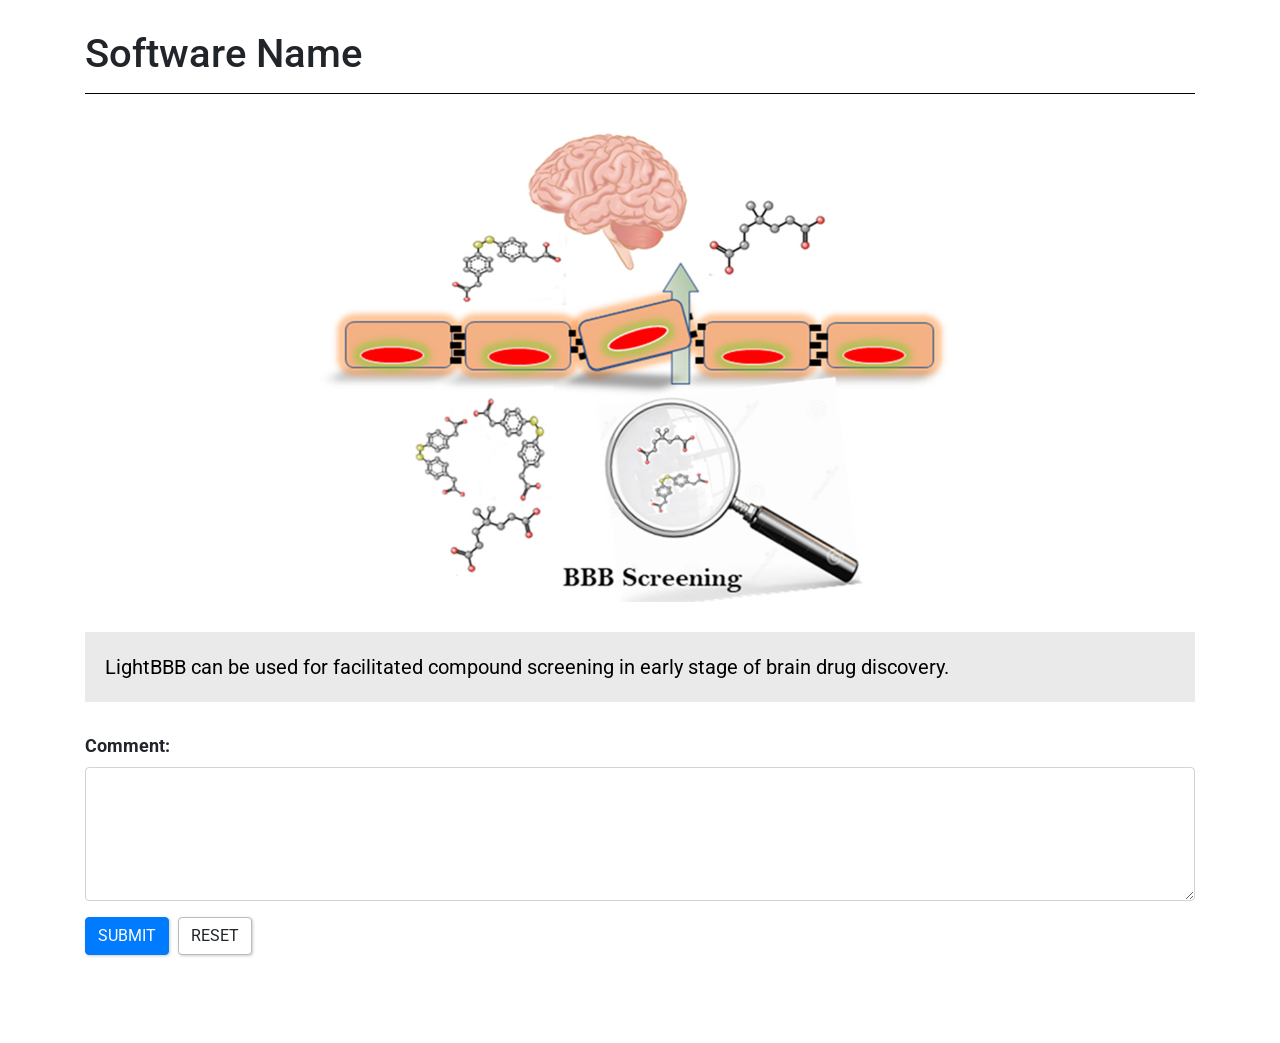
<file: index.html>
<!DOCTYPE html>
<html lang="en">
<head>
    <meta charset="UTF-8">
    <meta name="viewport" content="width=device-width, initial-scale=1.0">
    <title>sample page 1</title>
        <!-- Bootstrap CSS -->
        <link rel="stylesheet" href="https://cdn.jsdelivr.net/npm/bootstrap@4.5.3/dist/css/bootstrap.min.css" integrity="sha384-TX8t27EcRE3e/ihU7zmQxVncDAy5uIKz4rEkgIXeMed4M0jlfIDPvg6uqKI2xXr2" crossorigin="anonymous">
        <link rel="stylesheet" href="css/mastar.css">
</head>
<body>

    <div class="container">
        <!-- section 1 -->
        <div class="row sec">
            <div class="col-sm-12">
                <h1 class="main_txt">Software Name</h1>
            </div>
        </div>
        <div class="row">
            <div class="col-sm-12 main_img">
                <img src="images/sample-image.jpg" alt="sample-image">
            </div>
        </div>
        <div class="row">
            <div class="col-sm-12">
                <div class="text-info">
                    <p>LightBBB can be used for facilitated compound screening in early stage of brain drug discovery.</p>
                </div>
            </div>
        </div>
        <!-- section 1 end -->

        <!-- section2 -->
        <div class="row sec">
            <div class="col-sm-12">
                <form action="/action_page.php">
                    <div class="form-group">
                      <label for="comment">Comment:</label>
                      <textarea class="form-control" rows="5" id="comment" name="text"></textarea>
                    </div>
                    <button type="submit" class="btn btn-primary">SUBMIT</button>
                    <button type="reset" class="btn btn-primary white">RESET</button>

                </form>            
            </div>
        </div>
        <!-- section 2 end -->
        <!-- footer -->
        <div class="col-12 foot-conts">
            <p>Citation: Under Submission<br>
            Bug reports: XXX@gmail.com</p>
        </div>
        <!-- footer end -->
    </div>


    <script src="https://code.jquery.com/jquery-3.5.1.slim.min.js" integrity="sha384-DfXdz2htPH0lsSSs5nCTpuj/zy4C+OGpamoFVy38MVBnE+IbbVYUew+OrCXaRkfj" crossorigin="anonymous"></script>
    <script src="https://cdn.jsdelivr.net/npm/bootstrap@4.5.3/dist/js/bootstrap.bundle.min.js" integrity="sha384-ho+j7jyWK8fNQe+A12Hb8AhRq26LrZ/JpcUGGOn+Y7RsweNrtN/tE3MoK7ZeZDyx" crossorigin="anonymous"></script>

</body>
</html>
</file>
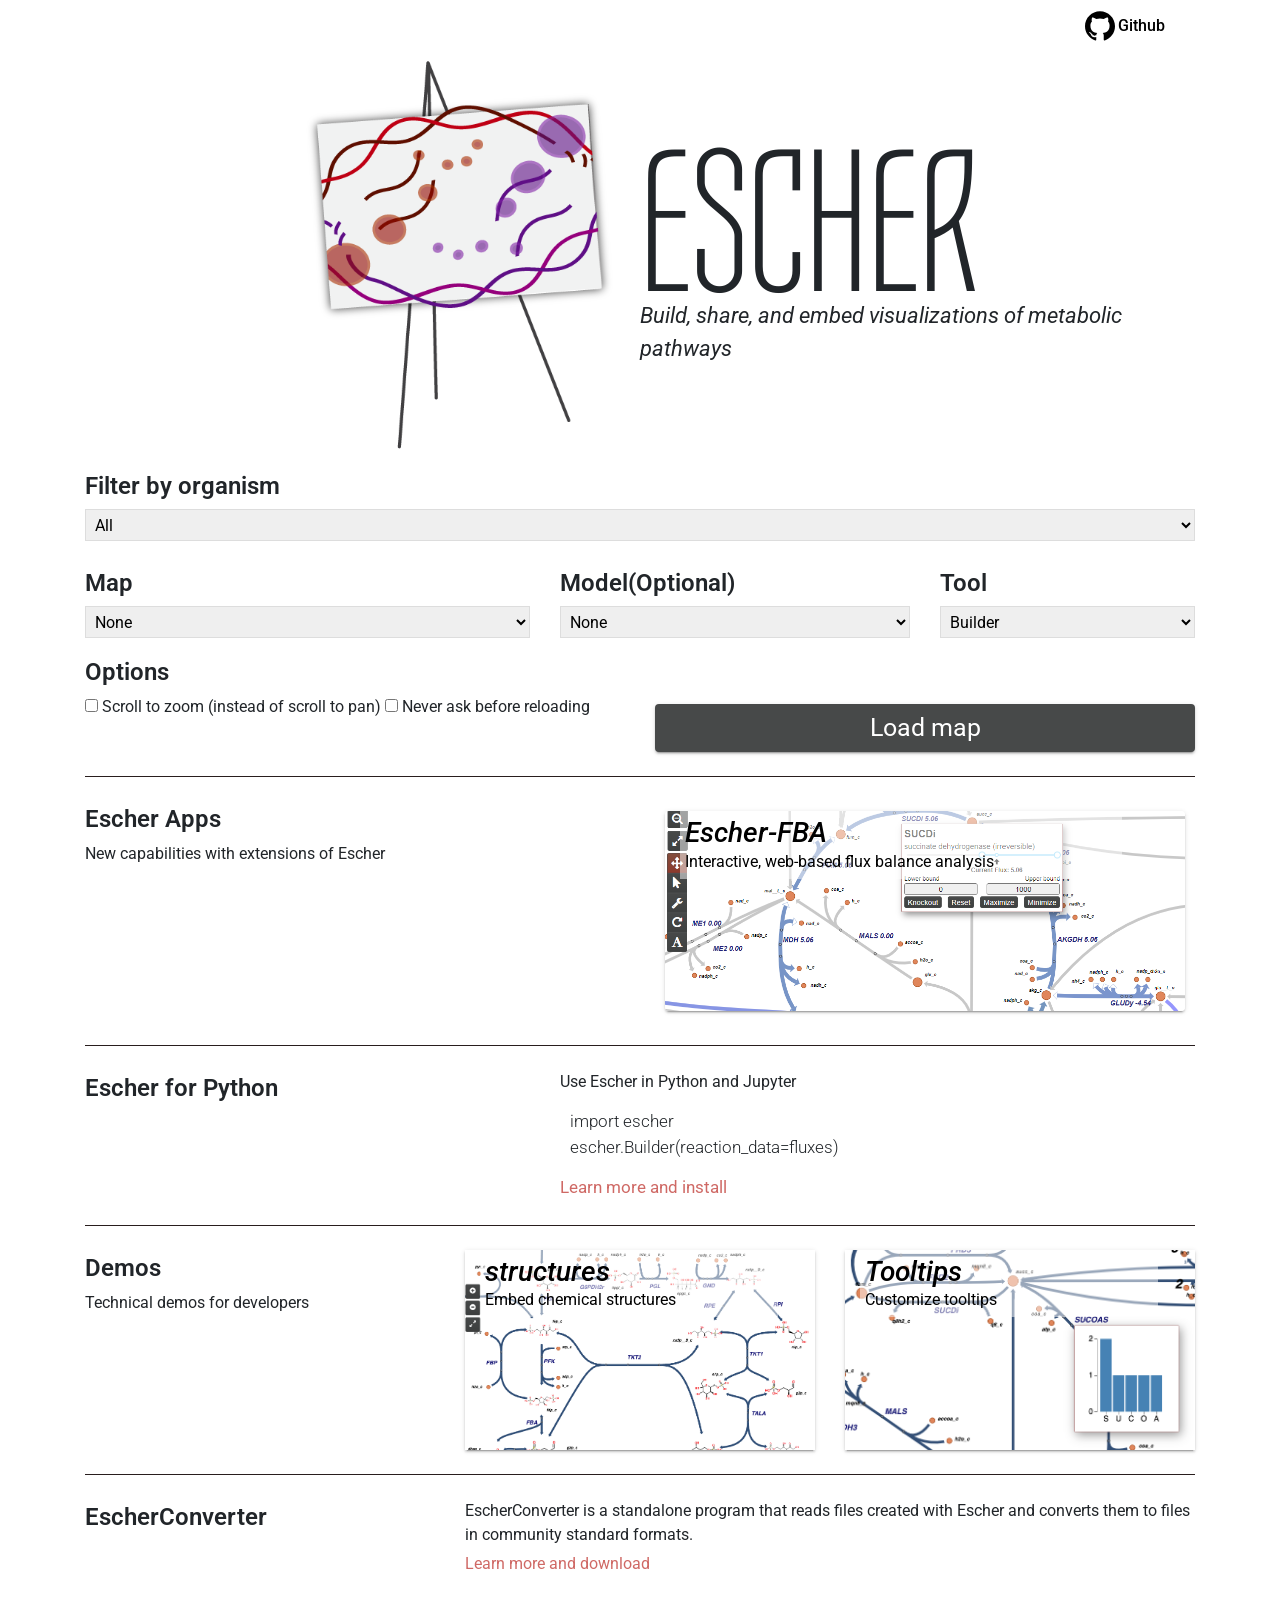
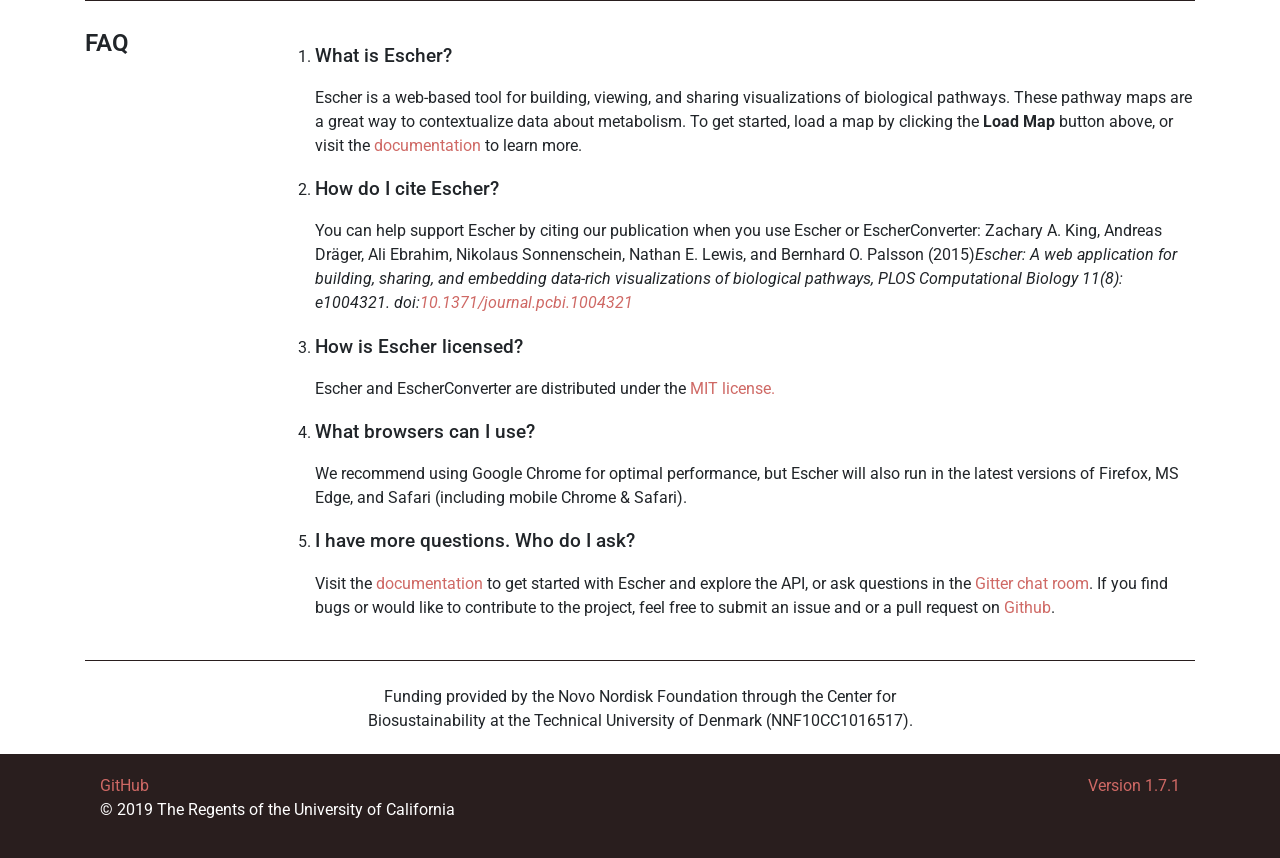
<file: escher.html>
<!DOCTYPE html>
<html lang="en">
<head>
    <meta charset="UTF-8">
    <meta name="viewport" content="width=device-width, initial-scale=1.0">
    <title>sample page 1</title>
        <!-- Bootstrap CSS -->
        <link rel="stylesheet" href="https://cdn.jsdelivr.net/npm/bootstrap@4.5.3/dist/css/bootstrap.min.css" integrity="sha384-TX8t27EcRE3e/ihU7zmQxVncDAy5uIKz4rEkgIXeMed4M0jlfIDPvg6uqKI2xXr2" crossorigin="anonymous">
        <link rel="stylesheet" href="css/mastar.css">
</head>
<body>
    <header>
        <div class="container escher--header">
            <div class="row">
                <div class="col-sm-12 col-12">
                    <a href="" class="github__link"> 
                        <img src="images/github-icon.svg" alt="github">
                        Github
                    </a>
                </div>
            </div>
        </div>
    </header>

    <section>
        <!-- logo -->
        <div class="container">
            <div class="row">
                <div class="col-sm-12 col-12 escher__logo">
                    <div class="row">
                        <div class="col-sm-6 col-6 logo_item">
                            <img src="images/escher-logo.png" alt="logo">
                        </div>
                        <div class="col-md-6 col-12 es-title">
                            <h3 class="escher-title">ESCHER</h3>
                            <p>Build, share, and embed visualizations of metabolic pathways</p>
                        </div>
                    </div>
                </div>
            </div>
        </div>
        <!-- logo end -->
        <!-- section 1 -->
        <div class="container">
            <!-- row -->
            <div class="row">
                <!-- col-sm-8 -->
                <div class="col-sm-12 col-12 es-s1">
                    <p>Filter by organism</p>
                    <div class="row">
                        <div class="col-sm-12 col-12">
                            <select name="" id="es-s1-sel">
                                <option value="1">All</option>
                                <option value="2">Escherichia coli</option>
                                <option value="3">Homo Sapiens</option>
                                <option value="4">Saccharomyces cerevisiae</option>
                            </select>
                        </div>
                    </div>
                    <!-- row end -->
                    <!-- row -->
                    <div class="row es-sel1">
                        <div class="col-md-5 col-12">
                            <p>Map</p>
                            <select class="filter-select">
                                <option value="None">None</option>
                                <option value="e_coli_core.Core metabolism">Core metabolism (e_coli_core)</option>
                                <option value="iJO1366.Central metabolism">Central metabolism (iJO1366)</option>
                                <option value="iJO1366.Fatty acid beta-oxidation">Fatty acid beta-oxidation (iJO1366)</option>
                                <option value="iJO1366.Fatty acid biosynthesis (saturated)">Fatty acid biosynthesis (saturated) (iJO1366)</option>
                                <option value="iJO1366.Nucleotide and histidine biosynthesis">Nucleotide and histidine biosynthesis (iJO1366)</option>
                                <option value="iJO1366.Nucleotide metabolism">Nucleotide metabolism (iJO1366)</option>
                                <option value="RECON1.Amino acid metabolism (partial)">Amino acid metabolism (partial) (RECON1)</option>
                                <option value="RECON1.Carbohydrate metabolism">Carbohydrate metabolism (RECON1)</option>
                                <option value="RECON1.Glycolysis TCA PPP">Glycolysis TCA PPP (RECON1)</option>
                                <option value="RECON1.Inositol retinol metabolism">Inositol retinol metabolism (RECON1)</option>
                                <option value="RECON1.Tryptophan metabolism">Tryptophan metabolism (RECON1)</option>
                                <option value="iMM904.Central carbon metabolism">Central carbon metabolism (iMM904)</option>
                            </select>
                        </div>
                        <div class="col-md-4 col-12">
                            <p>Model(Optional)</p>
                            <select class="filter-select">
                                <option value="None">None</option>
                                <option value="e_coli_core">e_coli_core</option>
                                <option value="iJO1366">iJO1366</option>
                                <option value="RECON1">RECON1</option>
                                <option value="iMM904">iMM904</option>
                            </select>
                        </div>
                        <div class="col-md-3 col-12">
                            <p>Tool</p>
                            <select class="filter-select">
                                <option value="Builder">Builder</option>
                                <option value="Viewer">Viewer</option>
                            </select>
                        </div>
                    </div>
                    <!-- row-end -->
                    <!-- row -->
                    <div class="row es-file">
                        <div class="col-md-6 col-12">
                            <p>Options</p>
                            <label for="">
                                <input type="checkbox">
                                Scroll to zoom (instead of scroll to pan)
                            </label>
                            <label for="">
                                <input type="checkbox">
                                Never ask before reloading
                            </label>
                        </div>
                        <div class="col-sm-6 col-6">
                            <button type="button">Load map</button>
                        </div>
                    </div>
                    <!-- row end -->
                    <div class="divide"></div>
                    <!-- row -->
                    <div class="row">
                        <div class="col-sm-6 col-6">
                            <p>Escher Apps</p>
                            <p class="conts">
                                New capabilities with extensions of Escher
                            </p>
                        </div>
                        <div class="col-md-6 col-12">
                            <a href="#" class="es-demo">
                                <div class="demo-title">
                                    <h3>Escher-FBA</h3>Interactive, web-based flux balance analysis
                                </div>
                            </a>
                        </div>
                    </div>
                    <!-- row end -->
                    <div class="divide"></div>
                    <!-- row -->
                    <div class="row">
                        <div class="col-sm-5 col-5">
                            <p>Escher for Python</p>
                        </div>
                        <div class="col-sm-7 col-7">
                            <div class="row es-import">
                                <div class="col-sm-12 col-12">
                                    <p class="normal">Use Escher in Python and Jupyter</p>
                                    <p class="light_import">import escher<br>escher.Builder(reaction_data=fluxes)</p>
                                    <a href="#">Learn more and install</a>
                                </div>
                            </div>
                        </div>
                    </div>
                    <!-- row end -->
                    <div class="divide"></div>
                    <!-- row -->
                    <div class="row es-developers">
                        <div class="col-md-4 col-12">
                            <p>Demos</p>
                            <p class="normal">
                                Technical demos for developers
                            </p>
                        </div>
                        <div class="col-md-4 col-12 mg-1">
                            <a href="#" class="es-str">
                                <div class="demo-title">
                                    <h3>structures</h3>Embed chemical structures
                                </div>
                            </a>
                        </div>
                        <div class="col-md-4 col-12">
                            <a href="#" class="es-tool">
                                <div class="demo-title">
                                    <h3>Tooltips</h3>Customize tooltips
                                </div>
                            </a>
                        </div>
                    </div>
                    <!-- row end -->
                    <div class="divide"></div>
                    <!-- row -->
                    <div class="row es-converter">
                        <div class="col-md-4 col-12">
                            <p>EscherConverter</p>
                        </div>
                        <div class="col-md-8 col-12">
                            <p class="normal">EscherConverter is a standalone program that reads files created with Escher and converts them to files in community standard formats.</p>
                            <a href="#">Learn more and download</a>
                        </div>
                    </div>
                    <!-- row end -->
                    <div class="divide"></div>
                    <!-- row -->
                    <div class="row es-faq">
                        <div class="col-md-2 col-12">
                            <p>FAQ</p>
                        </div>
                        <div class="col-md-10 col-12">
                            <ul>
                                <li>
                                    <h4>What is Escher?</h4>
                                    <p>Escher is a web-based tool for building, viewing, and sharing visualizations of biological pathways. These pathway maps are a great way to contextualize data about metabolism. To get started, load a map by clicking the <b>Load Map</b> button above, or visit the <a href="#">documentation</a> to learn more.</p>
                                </li>
                                <li>
                                    <h4>How do I cite Escher?</h4>
                                    <p>You can help support Escher by citing our publication when you use Escher or EscherConverter: Zachary A. King, Andreas Dräger, Ali Ebrahim, Nikolaus Sonnenschein, Nathan E. Lewis, and Bernhard O. Palsson (2015)<span class="italic">Escher: A web application for building, sharing, and embedding data-rich visualizations of biological pathways, PLOS Computational Biology 11(8): e1004321. doi:<a href="#">10.1371/journal.pcbi.1004321</a></span></p>
                                </li>
                                <li>
                                    <h4>How is Escher licensed?</h4>
                                    <p>Escher and EscherConverter are distributed under the <a href="#">MIT license.</a></p>
                                </li>
                                <li>
                                    <h4>What browsers can I use?</h4>
                                    <p>We recommend using Google Chrome for optimal performance, but Escher will also run in the latest versions of Firefox, MS Edge, and Safari (including mobile Chrome & Safari).</p>
                                </li>
                                <li>
                                    <h4>I have more questions. Who do I ask?</h4>
                                    <p>Visit the <a href="#">documentation</a> to get started with Escher and explore the API, or ask questions in the <a href="#">Gitter chat room</a>. If you find bugs or would like to contribute to the project, feel free to submit an issue and or a pull request on <a href="#">Github</a>.</a></p>
                                </li>
                            </ul>
                        </div>
                    </div>
                    <!-- row end -->
                    <div class="divide"></div>
                    <!-- row -->
                    <div class="row es-funding">
                        <div class="col-sm-12 col-12 text-center">
                            <p class="normal">Funding provided by the Novo Nordisk Foundation through the Center for<br>Biosustainability at the Technical University of Denmark (NNF10CC1016517).</p>
                        </div>
                    </div>
                    <!-- end row -->
                </div>
                <!-- col-sm-8 end -->
            </div>
            <!-- row end -->
        </div>
        <!-- section 1 end -->
    </section>

    <footer>
        <div class="container-fluid">
            <div class="row">
                <div class="container">
                    <div class="row foot-conts">
                        <div class="col-sm-12 col-12">
                            <div class="row">
                                <div class="col-md-12 col-12">
                                    <div class="foot-link">
                                        <a href="#">GitHub</a>
                                        <a href="#">Version 1.7.1</a>
                                    </div>
                                    <p class="copy">© 2019 The Regents of the University of California</p>
                                </div>
                            </div>
                        </div>
                    </div>
                </div>
            </div>
        </div>
    </footer>


    <script src="https://code.jquery.com/jquery-3.5.1.slim.min.js" integrity="sha384-DfXdz2htPH0lsSSs5nCTpuj/zy4C+OGpamoFVy38MVBnE+IbbVYUew+OrCXaRkfj" crossorigin="anonymous"></script>
    <script src="https://cdn.jsdelivr.net/npm/bootstrap@4.5.3/dist/js/bootstrap.bundle.min.js" integrity="sha384-ho+j7jyWK8fNQe+A12Hb8AhRq26LrZ/JpcUGGOn+Y7RsweNrtN/tE3MoK7ZeZDyx" crossorigin="anonymous"></script>

</body>
</html>
</file>
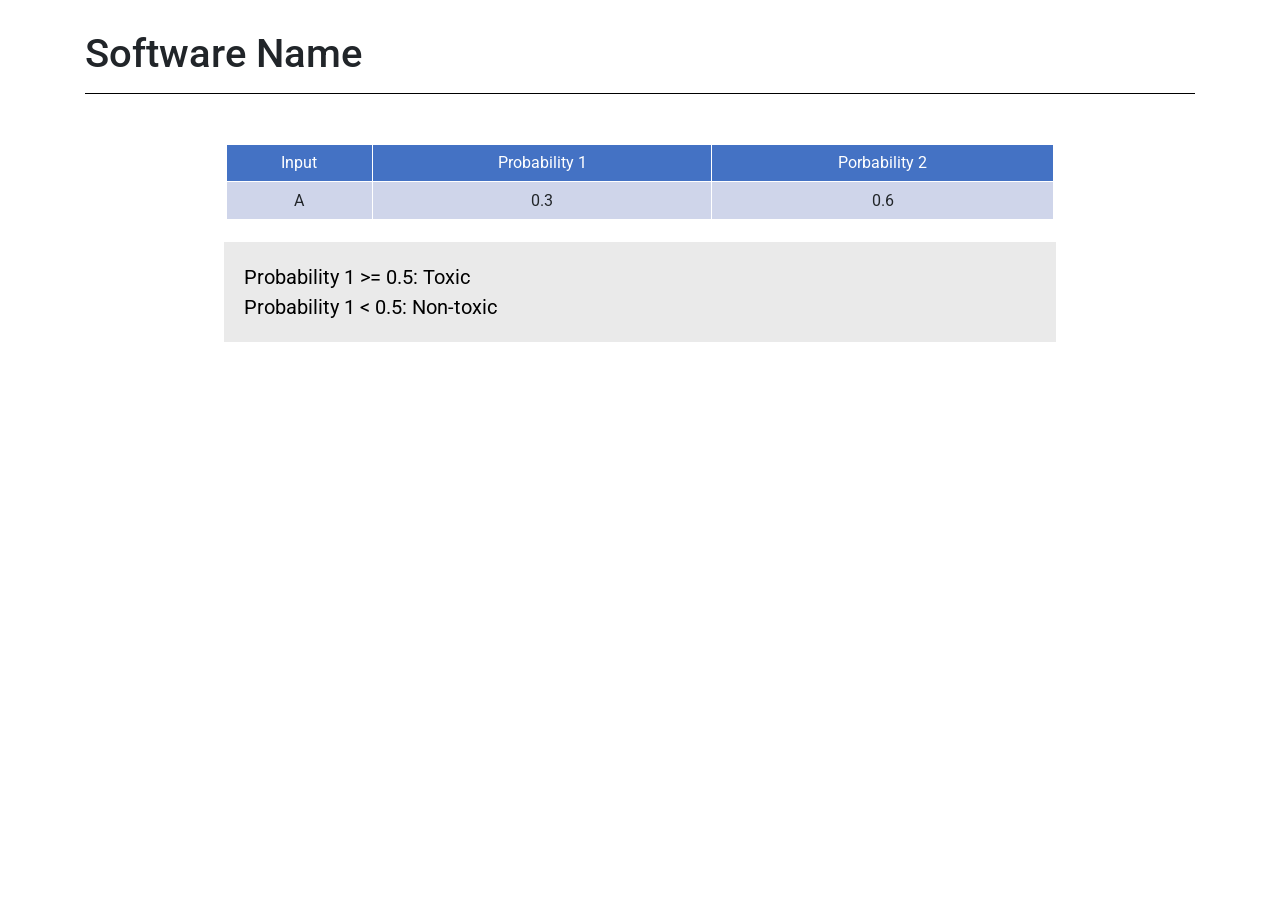
<file: table.html>
<!DOCTYPE html>
<html lang="en">
<head>
    <meta charset="UTF-8">
    <meta name="viewport" content="width=device-width, initial-scale=1.0">
    <title>sample page 1</title>
        <!-- Bootstrap CSS -->
        <link rel="stylesheet" href="https://cdn.jsdelivr.net/npm/bootstrap@4.5.3/dist/css/bootstrap.min.css" integrity="sha384-TX8t27EcRE3e/ihU7zmQxVncDAy5uIKz4rEkgIXeMed4M0jlfIDPvg6uqKI2xXr2" crossorigin="anonymous">
        <link rel="stylesheet" href="css/mastar.css">
</head>
<body>

    <div class="container">
        <!-- section 1 -->
        <div class="row sec">
            <div class="col-sm-12">
                <h1 class="main_txt">Software Name</h1>
            </div>
        </div>
        <div class="row">
            <div class="col-sm-12 table__area">
                <table border="1">
                    <thead>
                        <tr class="bg-blue">
                            <td>Input</td>
                            <td>Probability 1</td>
                            <td>Porbability 2</td>
                        </tr>
                    </thead>
                    <tbody>
                        <tr class="bg-sky">
                            <td>A</td>
                            <td>0.3</td>
                            <td>0.6</td>
                        </tr>
                    </tbody>
                </table>
            </div>
        </div>
        <div class="row">
            <div class="col-sm-12">
                <div class="text-info sub-text-info">
                    <p>Probability 1 >= 0.5: Toxic</p>
                    <p>Probability 1 < 0.5: Non-toxic</p>
                </div>
            </div>
        </div>
        <!-- section 1 end -->

        <!-- footer -->
        <div class="col-12 foot-conts">
            <p>Citation: Under Submission<br>
            Bug reports: XXX@gmail.com</p>
        </div>
        <!-- footer end -->
    </div>


    <script src="https://code.jquery.com/jquery-3.5.1.slim.min.js" integrity="sha384-DfXdz2htPH0lsSSs5nCTpuj/zy4C+OGpamoFVy38MVBnE+IbbVYUew+OrCXaRkfj" crossorigin="anonymous"></script>
    <script src="https://cdn.jsdelivr.net/npm/bootstrap@4.5.3/dist/js/bootstrap.bundle.min.js" integrity="sha384-ho+j7jyWK8fNQe+A12Hb8AhRq26LrZ/JpcUGGOn+Y7RsweNrtN/tE3MoK7ZeZDyx" crossorigin="anonymous"></script>

</body>
</html>
</file>
<file: css/mastar.css>
@import url('https://fonts.googleapis.com/css2?family=Roboto:ital,wght@0,100;0,300;0,400;0,500;0,700;0,900;1,100;1,300;1,400;1,500;1,700;1,900&display=swap');

@import url('https://fonts.googleapis.com/css2?family=Tulpen+One&display=swap');

*{
    font-family: 'Roboto', sans-serif;
}

/* section 1 */

.sec{
    padding-top: 30px;
}

.main_txt{
    padding-bottom:15px;
    border-bottom: 1px solid #000;

}

.main_img{
    text-align: center;
}
.main_img img{
    width: 60%;
    padding:30px 0;
}
.text-info{
    background: #eaeaea;
    padding:20px;
}
.text-info p{
    font-size: 20px;
    color: #000 !important;
    margin:0;
}
@media(max-width:767px){
    .main_img img{
        width: 85%;
    }
    .main_txt{
        font-size: 2rem;
    }
    .text-info p{
        font-size: 18px;
    }

}
/* section 1 end  */

/* section 2  */
.form-group label{
    font-size: 18px;
    font-weight:bold;
}

.btn-primary{
    box-shadow: 1px 1px 3px #ccc;
}


.white{
    background: #fff;
    color:#212529;
    border-color:#bbb;   
    margin-left:5px;  
}

.foot-conts{
    padding: 0;
    margin: 20px 0;
}

.table__area{
    margin: 40px 0 20px;
}
.table__area table{
    width: 75%;
    text-align: center;
    border: 3px solid #fff;
    margin: 0 auto;
    /* border-color: #fff; */
}
.table__area thead{
    color: #fff;
}
.table__area td{
    height: 2.4em;
}
tr.bg-blue{
    background: #4472c4;
}
tr.bg-sky{
    background: #cfd5ea;
}
.sub-text-info{
    width: 75%;
    margin: 0 auto;
}
@media(max-width:1200px){
    .table__area table{
        width: 100%;
    }
}

/* 1102 css */

.escher--header .row{
    width: 100%;
}
.github__link{
    display: flex;
    align-items: center;
    justify-content: flex-end;
    font-weight: 500;
    color: #000;
}
.github__link:hover{
    text-decoration: none;
    color: #000;
}
.github__link img{
    width: 30px;
    height: 30px;
    margin-right: 3px;
}
.escher--header{
    margin-top: .7em;
}

.escher__logo img{
    width: 65%;
}
.logo_item{
    text-align: right;
    padding: 0;
}
.escher-title{
    font-size: 13em;
    font-family: 'Tulpen One', cursive;
    font-weight: 400;
    position: relative;
    top: 14%;
}
.es-title{
    padding: 0;
}
.es-title p{
    font-style: italic;
    font-size: 22px;
    font-weight: 400;
}

.es-s1 p{
    font-size: 1.5em;
    font-weight: 600;
    margin-bottom: 5px;
}
#es-s1-sel{
    width: 100%;
    border: 1px solid #ddd;
    height: 2em;
    padding-left: 5px;
}
.es-sel1 p{
    margin-top: 1em;
}
.filter-select{
    width: 100%;
    height: 2em;
    padding-left: 5px;
    border: 1px solid #ddd;
}

.es-file{
    margin-top: 1em;
}
.es-file label{
    margin-bottom: .1em;
}
.es-file button{
    cursor: pointer;
    color: #fff!important;
    background-color: #474949;
    -webkit-box-shadow: 0 3px 1px -2px rgba(0,0,0,.2), 0 2px 2px 0 rgba(0,0,0,.14), 0 1px 5px 0 rgba(0,0,0,.12);
    box-shadow: 0 3px 1px -2px rgba(0,0,0,.2), 0 2px 2px 0 rgba(0,0,0,.14), 0 1px 5px 0 rgba(0,0,0,.12);
    border: none;
    font-size: 25px;
    border-radius: 4px;
    display: block;
    margin: 50px 0 0;
    height: 48px;
    width: 100%;
    text-align: center;
}

.divide{
    width: 100%;
    height: 1px;
    margin: 1.5em 0;
    background: #291e1e;
}

.es-s1 p.conts{
    font-size: 1em;
    font-weight: 400;
}
.es-demo{
    -ms-flex: 1 1;
    flex: 1 1;
    position: relative;
    -webkit-box-shadow: 0 3px 1px -2px rgba(0,0,0,.2), 0 2px 2px 0 rgba(0,0,0,.14), 0 1px 5px 0 rgba(0,0,0,.12);
    box-shadow: 0 3px 1px -2px rgba(0,0,0,.2), 0 2px 2px 0 rgba(0,0,0,.14), 0 1px 5px 0 rgba(0,0,0,.12);
    margin: 10px;
    height: 200px;
    min-height: 200px;
    overflow: hidden;
    border-radius: 4px;
    background: url(../images/escher-fba.png);
    background-size: cover;
    background-repeat: no-repeat;
    background-position: 100%;
    display: block;
}

.es-demo-img{
    width: 100%;
    position: relative;
}
.demo-title{
    position: relative;
    color: #000;
    background: rgba(255,255,255,0.5);
    left: 15px;
    width: 85%;
    padding: 5px;
}
.es-demo:hover{
    text-decoration: none;
}
.demo-title > h3{
    font-style: italic;
    margin-bottom: 0;
}
.es-import p, .es-import a{
    font-size: 17px;
    font-weight: 400;
}
.es-import p.light_import{
    font-weight: 300;
    padding: 10px;
}
.es-import a{
    color: #cf6965;
}
p.normal{
    font-weight: 400;
    font-size: 1em;
}
.es-str{
    display: block;
    background: url(../images/structures.png);
    background-size: cover;
    min-height: 200px;
    webkit-box-shadow: 0 3px 1px -2px rgba(0,0,0,.2), 0 2px 2px 0 rgba(0,0,0,.14), 0 1px 5px 0 rgba(0,0,0,.12);
    box-shadow: 0 3px 1px -2px rgba(0,0,0,.2), 0 2px 2px 0 rgba(0,0,0,.14), 0 1px 5px 0 rgba(0,0,0,.12);
}
.es-str:hover{
    text-decoration: none;
}

.es-tool{
    display: block;
    background: url(../images/tooltip.png);
    background-size: cover;
    background-position: right center;
    min-height: 200px;
    webkit-box-shadow: 0 3px 1px -2px rgba(0,0,0,.2), 0 2px 2px 0 rgba(0,0,0,.14), 0 1px 5px 0 rgba(0,0,0,.12);
    box-shadow: 0 3px 1px -2px rgba(0,0,0,.2), 0 2px 2px 0 rgba(0,0,0,.14), 0 1px 5px 0 rgba(0,0,0,.12);
}
.es-tool:hover{
    text-decoration: none;
}
.es-converter a{
    color: #cf6965;
}
.es-faq li{
    list-style: decimal;
}
.es-faq h4{
    font-size: 1.2em;
    margin: 1em 0;
}
.es-faq li p{
    font-size: 1em;
    font-weight: 400;
}

.es-faq li a{
    color: #cf6965;
}

span.italic{
    font-style: italic;
}
.es-funding{
    margin: 0 auto 1em;
}

footer .container-fluid{
    background: #291e1e;
}
.foot-conts a{
    color: #cf6965;
}
.foot-conts p{
    color: #fff;
}
.foot-conts .col-sm-4{
    text-align: right;
}

.foot-link{
    display: flex;
    justify-content: space-between;
}

@media(max-width:768px){
    .escher-title{
        font-size: 8em;
        top: 36px;
    }
    .logo_item{
        display: none;
    }
    .row{
        flex-direction: column;
    }
    .es-title p{
        font-size: 1em;
    }
    .demo-box{
        margin: 10px 0;
    }
    .mg-1{
        margin: 1em 0;
    }
    .foot-conts .row{
        flex-direction: row;
    }
}
</file>
